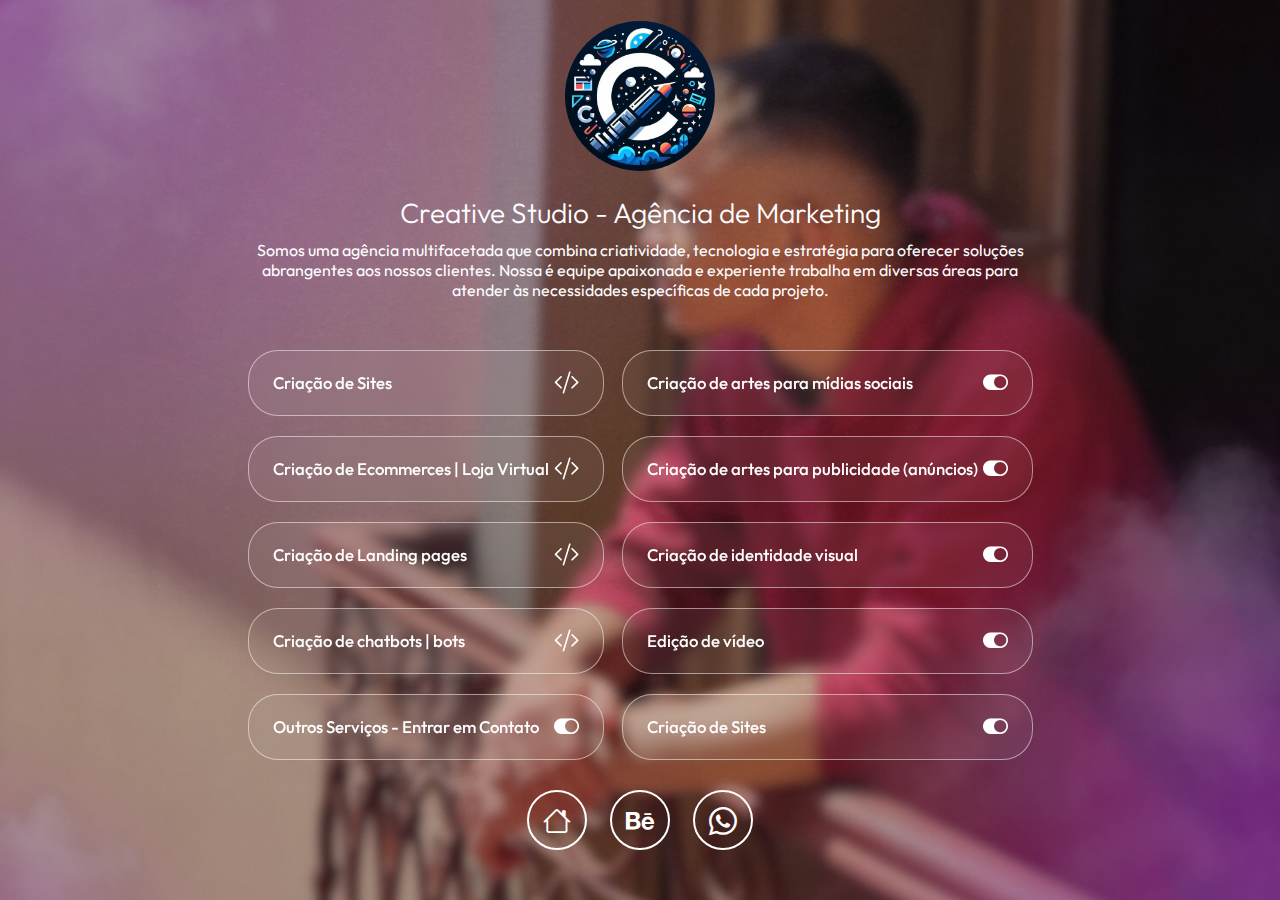
<file: servicos.html>
<!DOCTYPE html>
<html lang="pt-br">
  <head>
    <meta charset="UTF-8" />
    <meta name="viewport" content="width=device-width, initial-scale=1.0" />
    <link rel="stylesheet" href="./servicos.css" />
    <link rel="stylesheet" href="./media-servicos.css" />

    <!-- GOOGLE FONTS -->
    <link rel="preconnect" href="https://fonts.googleapis.com" />
    <link rel="preconnect" href="https://fonts.gstatic.com" crossorigin />
    <link
      href="https://fonts.googleapis.com/css2?family=Outfit:wght@100;200;300;400;500;600;700;800;900&display=swap"
      rel="stylesheet"
    />
    <!-- END GOOGLE FONTS -->
    <!-- INSTALAÇÃO BOOTSTRAP -->
    <link
      rel="stylesheet"
      href="https://cdn.jsdelivr.net/npm/bootstrap-icons@1.10.5/font/bootstrap-icons.css"
    />
    <!-- END INSTALAÇÃO BOOTSTRAP -->

    <link rel="icon" type="image/png" href="./Design sem nome.png" />
    <title>Serviços - Creative Tech Studio</title>
  </head>

  <body>
    <div class="container">
      <header>
        <img src="./Design sem nome.png" alt="Minha foto do perfil" />
        <h1>Creative Studio - Agência de Marketing</h1>
        <p>
          Somos uma agência multifacetada que combina criatividade, tecnologia e
          estratégia para oferecer soluções abrangentes aos nossos clientes.
          Nossa é equipe apaixonada e experiente trabalha em diversas áreas para
          atender às necessidades específicas de cada projeto.
        </p>
      </header>
      <div class="gestao-botoes">
        <section class="botoes-links" class="botoes-desenvolvimento">
          <a
            href="https://wa.me/5571996684552?text=Ol%C3%A1%2C+gostaria+de+fazer+um+or%C3%A7amento."
            target="_blank"
            class="link"
          >
            <button class="degrade">
              <span>Criação de Sites</span>
              <i class="bi bi-code-slash"></i>
            </button>
          </a>

          <a
            href="https://wa.me/5571996684552?text=Ol%C3%A1%2C+gostaria+de+fazer+um+or%C3%A7amento."
            target="_blank"
            class="link"
          >
            <button class="degrade">
              <span>Criação de Ecommerces | Loja Virtual </span>
              <i class="bi bi-code-slash"></i>
            </button>
          </a>
          <a
            href="https://wa.me/5571996684552?text=Ol%C3%A1%2C+gostaria+de+fazer+um+or%C3%A7amento."
            target="_blank"
            class="link"
          >
            <button class="degrade">
              <span>Criação de Landing pages </span>
              <i class="bi bi-code-slash"></i>
            </button>
          </a>
          <a
            href="https://wa.me/5571996684552?text=Ol%C3%A1%2C+gostaria+de+fazer+um+or%C3%A7amento."
            target="_blank"
            class="link"
          >
            <button class="degrade">
              <span>Criação de chatbots | bots </span>
              <i class="bi bi-code-slash"></i>
            </button>
          </a>

          <a
            href="https://wa.me/5571996684552?text=Ol%C3%A1%2C+gostaria+de+fazer+um+or%C3%A7amento."
            target="_blank"
            class="link"
          >
            <button class="degrade">
              <span>Outros Serviços - Entrar em Contato</span>
              <i class="bi bi-toggle-on"></i>
            </button>
          </a>
        </section>
        <!--botoes-links 01-->

        <section class="botoes-rede-sociais">
          <a
            href="https://wa.me/5571996684552?text=Ol%C3%A1%2C+gostaria+de+fazer+um+or%C3%A7amento."
            target="_blank"
            class="link"
          >
            <button class="degrade">
              <span>Criação de artes para mídias sociais</span>
              <i class="bi bi-toggle-on"></i>
            </button>
          </a>

          <a
            href="https://wa.me/5571996684552?text=Ol%C3%A1%2C+gostaria+de+fazer+um+or%C3%A7amento."
            target="_blank"
            class="link"
          >
            <button class="degrade">
              <span>Criação de artes para publicidade (anúncios)</span>
              <i class="bi bi-toggle-on"></i>
            </button>
          </a>

          <a
            href="https://wa.me/5571996684552?text=Ol%C3%A1%2C+gostaria+de+fazer+um+or%C3%A7amento."
            target="_blank"
            class="link"
          >
            <button class="degrade">
              <span>Criação de identidade visual</span>
              <i class="bi bi-toggle-on"></i>
            </button>
          </a>

          <a
            href="https://wa.me/5571996684552?text=Ol%C3%A1%2C+gostaria+de+fazer+um+or%C3%A7amento."
            target="_blank"
            class="link"
          >
            <button class="degrade">
              <span>Edição de vídeo</span>
              <i class="bi bi-toggle-on"></i>
            </button>
          </a>

          <a
            href="https://wa.me/5571996684552?text=Ol%C3%A1%2C+gostaria+de+fazer+um+or%C3%A7amento."
            target="_blank"
            class="link"
          >
            <button class="degrade">
              <span>Criação de Sites</span>
              <i class="bi bi-toggle-on"></i>
            </button>
          </a>
        </section>
        <!--botoes-links 012-->
      </div>
      <!--div botoes-->

      <footer>
        <a href="./index.html" class="btn-footer degrade"
          ><i class="bi bi-house"></i
        ></a>

        <a
          href="https://behance.net/joaoviktor"
          class="btn-footer degrade"
          target="_blank"
          ><i class="bi bi-behance"></i
        ></a>

        <a
          href="https://wa.me/5571996684552?text=Ol%C3%A1%2C+gostaria+de+fazer+um+or%C3%A7amento."
          class="btn-footer degrade"
          target="_blank"
        >
          <i class="bi bi-whatsapp"></i
        ></a>
      </footer>
    </div>
    <!--container-->
  </body>
</html>
</file>
<file: servicos.css>
* {
  margin: 0;
  padding: 0;
  box-sizing: border-box;
  font-family: "Outfit", sans-serif;
}

/*Definções raizes*/
:root {
  --text-color: white; /*altera as cores dos textos*/
  --bg-url: url(/background_servico_desktop.png); /*altera o background*/
  --stroke-color: rgba(255, 255, 255, 0.5);
  --surface-color: rgba(255, 255, 255, 0.05);
  --surface-color-hover: rgba(0, 0, 0, 0.02);
  --highlight-color: rgba(255, 255, 255, 0.2);

  --iconfooter-color: #41015f; /*altera a cor do icone do rodape*/
}

html {
  height: 100vh;
  font-size: 14px;
}

body {
  /*background: var(--bg-url) no-repeat top center/cover; /*vai puxar as informações do root*/
  background-image: url(./background_desktop.png);
  background-repeat: no-repeat;
  background-position: top center;
  background-size: cover;
  /*background-color: #282828;*/
  height: 100%;
}

.container {
  height: 100vh; /* Ajustei para usar 100% da altura da viewport */
  max-width: 1920px;
  margin: 0 auto;
  display: flex;
  flex-direction: column;
  justify-content: center;
  align-items: center; /* Adicionado para centralizar horizontalmente */
  padding: 20px;
  color: #fff;
}

a {
  text-decoration: none;
  color: #fff;
}

/* ESTILO DO HEADER */

header {
  text-align: center;
  margin-bottom: 40px;
  max-width: 800px;
}

header img {
  max-width: 150px;
  margin-bottom: 20px;
  border-radius: 50%;
}

header h1 {
  font-size: 2em;
  margin-bottom: 10px;
  color: #ffffff;
  font-weight: 300;
}

header p {
  font-size: 16px;
  margin-bottom: 10px;
  color: #ffffff;
}

/* ESTILO DOS BOTÕES */

.gestao-botoes {
  display: flex;
}

section.botoes-links {
  list-style: none; /*Seve para tirar os pontinhos da lista*/
  display: flex; /*usando o Flex vai ocupar 100% do box*/
  flex-direction: column; /*colocar um abaixo do outro*/
  gap: 20px;
}

section.botoes-rede-sociais {
  display: flex;
  flex-direction: column;
  gap: 20px;
  margin-left: 18px;
}

a.link button {
  width: 100%;
  padding: 10px 20px;
  display: flex;
  align-items: center;
  justify-content: space-between;
  /*border: none;*/

  font-size: 1.2em;
  cursor: pointer;
  color: #fff;
  padding: 16px 24px;

  background: var(--surface-color); /* cor*/
  border: 1px solid var(--stroke-color); /* cor da borda */
  border-radius: 30px;
  backdrop-filter: blur(4px); /* blur é o embaçado */
  -webkit-backdrop-filter: blur(4px);
  text-decoration: none; /*serve para tirar a linha do link*/
  font-weight: 500; /*pode usar 500 ou bold, o peso do texto*/
  transition: background 0.2s; /*transição, no caso quer que mexa somente no background*/
}

a.link i {
  font-size: 1.5em;
  margin-left: 5px;
}

a.link button:hover,
footer a.btn-footer:hover {
  transform: scale(1.05);
}

.degrade {
  /*background: linear-gradient(to right, #fe4701, #ff0054);*/
  background: var(--surface-color-hover);
  border: 2px solid var(--text-color);
}

/* ESTILO DO FOOTER */

footer {
  text-align: center;
  margin: 30px;
}

footer a.btn-footer {
  width: 60px;
  height: 60px;
  display: inline-block;
  font-size: 2em;
  line-height: 60px;
  border-radius: 50%;
  margin: 0 10px;
  transition: 0.2s;
}
</file>
<file: media-servicos.css>
@media screen and (max-width: 839px) {
  header {
    margin-top: 295px;
  }

  .container {
    height: 100vh; /* Ajustei para usar 100% da altura da viewport */
    max-width: 550px;
    margin: 0 auto;
    display: flex;
    flex-direction: column;
    justify-content: center;
    align-items: center; /* Adicionado para centralizar horizontalmente */
    padding: 20px;
    color: #fff;
  }
}

@media screen and (max-width: 839px) {
  .gestao-botoes {
    display: block;
  }

  .gestao-botoes button {
    margin-bottom: 2px;
  }

  section.botoes-links {
    gap: 20px;
    margin-top: 10px;
  }

  section.botoes-rede-sociais {
    margin-top: 20px;
    margin-left: 0px;
  }
}
</file>
